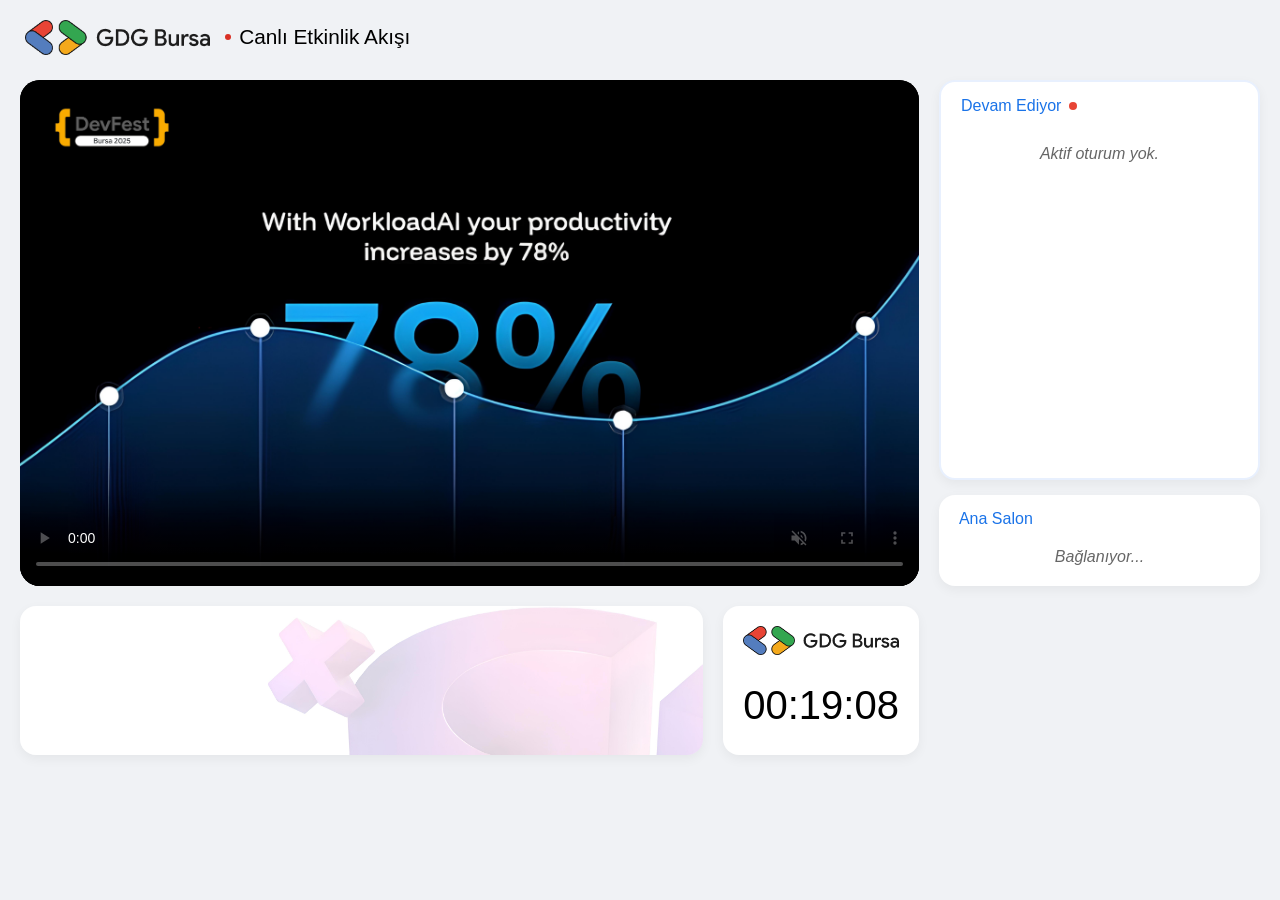
<file: frontend/index.html>
<!DOCTYPE html>
<html lang="tr">

<head>
    <meta charset="UTF-8">
    <meta name="viewport" content="width=device-width, initial-scale=1.0">
    <title>DevTV</title>
    <link rel="icon" href='data:image/svg+xml,<svg xmlns="http://www.w3.org/2000/svg" viewBox="0 0 16.73 9.25"><defs><style>.cls-1{fill:%23f1a820;}.cls-2{fill:%23141414;}.cls-3{fill:%23e84535;}.cls-4{fill:%2335a64d;}.cls-5{fill:%23547ec0;}</style></defs><g><rect class="cls-3" x="-.3" y="1.49" width="8.2" height="3.54" rx="1.77" ry="1.77" transform="translate(-1.19 2.83) rotate(-35.7)"/><path class="cls-2" d="M1.91,6.53c-.59,0-1.18-.28-1.55-.79-.61-.85-.42-2.05.44-2.66L4.58.36c.85-.61,2.05-.42,2.66.44h0c.3.41.42.92.33,1.42-.08.5-.36.94-.77,1.24l-3.78,2.72c-.34.24-.72.36-1.11.36ZM5.68.27c-.33,0-.66.1-.95.31L.95,3.29c-.73.53-.9,1.55-.37,2.28.53.73,1.55.9,2.28.37l3.78-2.72c.35-.26.59-.63.66-1.06.07-.43-.03-.86-.29-1.22h0c-.32-.44-.82-.68-1.33-.68Z"/><rect class="cls-5" x="2.03" y="1.88" width="3.54" height="8.2" rx="1.77" ry="1.77" transform="translate(-3.28 5.57) rotate(-54.3)"/><path class="cls-2" d="M5.68,9.25c-.39,0-.77-.12-1.11-.36L.79,6.17C-.06,5.56-.26,4.36.36,3.51H.36c.61-.85,1.81-1.05,2.66-.44l3.78,2.72c.41.3.69.74.77,1.24.08.5-.04,1.01-.33,1.42-.37.52-.96.79-1.55.79ZM.58,3.67h0c-.53.73-.36,1.76.37,2.28l3.78,2.72c.73.53,1.76.36,2.28-.37.26-.35.36-.79.29-1.22s-.3-.81-.66-1.06l-3.78-2.72c-.73-.53-1.76-.36-2.28.37Z"/><rect class="cls-1" x="8.84" y="4.21" width="8.2" height="3.54" rx="1.77" ry="1.77" transform="translate(-1.06 8.67) rotate(-35.7)"/><path class="cls-2" d="M11.05,9.25c-.59,0-1.18-.28-1.55-.79-.3-.41-.42-.92-.33-1.42.08-.5.36-.94.77-1.24l3.78-2.72c.41-.3.92-.42,1.42-.33.5.08.94.36,1.24.77.61.85.42,2.05-.44,2.66l-3.78,2.72c-.34.24-.72.36-1.11.36ZM14.82,2.99c-.34,0-.67.11-.95.31l-3.78,2.72c-.35.26-.59.63-.66,1.06s.03.86.29,1.22c.53.73,1.55.9,2.28.37l3.78-2.72c.73-.53.9-1.55.37-2.28h0c-.26-.35-.63-.59-1.06-.66-.09-.01-.18-.02-.27-.02Z"/><rect class="cls-4" x="11.17" y="-.84" width="3.54" height="8.2" rx="1.77" ry="1.77" transform="translate(2.74 11.86) rotate(-54.3)"/><path class="cls-2" d="M14.82,6.53c-.4,0-.78-.12-1.11-.36l-3.78-2.72c-.41-.3-.69-.74-.77-1.24-.08.5.04-1.01.33-1.42h0c.61-.85,1.81-1.05,2.66-.44l3.78,2.72c.85.61,1.05,1.81.44,2.66-.3.41-.74.69-1.24.77-.1.02-.21.03-.31.03ZM9.72.95c-.26.35-.36.79-.29,1.22s.3.81.66,1.06l3.78,2.72c.35.26.79.36,1.22.29.43-.07.81-.3,1.06-.66.53-.73.36-1.76-.37-2.28l-3.78-2.72c-.73-.53-1.76-.36-2.28.37h0Z"/></g></svg>'>

    <style>
        /* =======================================================
           1. GENEL STİLLER (RESET & FONT)
           ======================================================= */
        * {
            box-sizing: border-box;
            margin: 0;
            padding: 0;
        }

        body {
            background-color: #f0f2f5;
            font-family: 'Google Sans', 'Product Sans', 'Roboto', sans-serif;
            color: #333;
            padding: 20px;
            display: flex;
            justify-content: center;
        }

        .dashboard-container {
            width: 100%;
            max-width: 1400px;
            display: flex;
            flex-direction: column;
            gap: 20px;
        }

        .card {
            background-color: #ffffff;
            border-radius: 16px;
            padding: 20px;
            box-shadow: 0 4px 12px rgba(0, 0, 0, 0.05);
        }

        /* =======================================================
           2. BAŞLIK (HEADER) - MASAÜSTÜ VE MOBİL İÇİN
           ======================================================= */
        .app-header {
            display: flex;
            align-items: center;
            gap: 15px;
            /* Logo ve yazı arası boşluk */
            width: 100%;
            padding: 0 5px;
            margin-bottom: 5px;
        }

        .header-logo {
            height: 35px;
            /* Masaüstünde biraz daha büyük olabilir */
            width: auto;
            object-fit: contain;
            display: block;
        }

        .header-text {
            display: flex;
            align-items: center;
            font-size: 1.3rem;
            font-weight: 500;
            color: #000;
            margin: 0;
            gap: 8px;
            line-height: 1;
            /* Dikey hizalamayı iyileştirmek için */
        }

        .mobile-footer {
            display: none;
            justify-content: center;
            padding-top: 15px;
        }

        .mobile-footer img {
            height: 50px;
            width: auto;
            object-fit: contain;
            opacity: 0.7;
        }

        /* =======================================================
           3. ANA YAPI (GRID) - MASAÜSTÜ
           ======================================================= */
        .top-section {
            grid-template-columns: 2.8fr 1fr;
            display: grid;
            gap: 20px;
            height: auto;
            align-items: flex-start;
            margin-top: 0;
            /* Header geldiği için margin'e gerek kalmayabilir */
        }

        /* =======================================================
           4. VİDEO BÖLÜMÜ
           ======================================================= */
        .main-video-card {
            background-color: #000;
            border-radius: 20px;
            overflow: hidden;
            position: relative;
            display: flex;
            flex-direction: column;
            width: 100%;
            /* Genişlik %100 */
            height: auto;
            /* Yükseklik otomatik */
            aspect-ratio: 16 / 9;
            /* 16:9 Oranını Koru */
            grid-column: 1 / 2;
            grid-row: 1 / 2;
        }

        .devfest-logo-overlay {
            position: absolute;
            top: 25px;
            left: 30px;
            z-index: 10;
        }

        .devfest-logo-overlay img {
            height: 45px;
            width: auto;
            object-fit: contain;
        }

        .video-player-wrapper {
            width: 100%;
            height: 100%;
            background: #000;
            display: flex;
            align-items: center;
            justify-content: center;
        }

        .styled-video-player {
            width: 100%;
            height: 100%;
            object-fit: contain;
            /* Videoyu sığdır */
        }

        /* =======================================================
           5. SİDEBAR (OTURUMLAR)
           ======================================================= */
        .sidebar {
            display: flex;
            flex-direction: column;
            gap: 15px;
            height: auto;
            /* İÇERİK KADAR UZASIN */
            width: 100%;
            overflow: visible;
            grid-row: 1 / 3;
            grid-column: 2 / 3;
        }

        /* --- Animasyonlar --- */
        .fade-in {
            animation: fadeIn 0.5s ease-in-out;
        }

        @keyframes fadeIn {
            from {
                opacity: 0;
                transform: translateY(10px);
            }

            to {
                opacity: 1;
                transform: translateY(0);
            }
        }

        .slide-out-right {
            opacity: 0;
            transform: translateX(30px);
            transition: all 0.5s ease-in-out;
        }

        .slide-in-start {
            opacity: 0;
            transform: translateX(30px);
        }

        .slide-in-end {
            opacity: 1;
            transform: translateX(0);
            transition: all 0.5s ease-in-out;
        }

        .status-header {
            display: flex;
            align-items: center;
            gap: 8px;
            color: #1a73e8;
            font-weight: 500;
            padding: 15px 20px 10px 20px;
            flex-shrink: 0;
            margin-bottom: 0;
            transition: color 0.3s;
        }

        .status-header.upcoming-mode {
            color: #1a73e8;
        }

        .status-dot {
            width: 8px;
            height: 8px;
            background-color: #e74435;
            border-radius: 50%;
        }

        .status-dot.upcoming-dot {
            background-color: #368cdc;
        }

        .pulse-animation {
            animation: pulse-fade 2s infinite ease-in-out;
        }

        @keyframes pulse-fade {
            0% {
                opacity: 1;
                transform: scale(1);
            }

            50% {
                opacity: 0.3;
                transform: scale(0.85);
            }

            100% {
                opacity: 1;
                transform: scale(1);
            }
        }

        .mobile-status-dot {
            background-color: #d93025;
            width: 6px;
            height: 6px;
        }

        /* Dinamik Liste Kutusu */
        .dynamic-sessions-box {
            padding: 0;
            display: flex;
            flex-direction: column;
            border: 2px solid #e8f0fe;
            min-height: 400px;
            /* Minimum yükseklik korunur */
            height: auto;
            /* İÇERİK ARTARSA UZASIN */
            transition: border-color 0.3s;
            overflow: visible;
            /* TAŞMAYA İZİN VER (GİZLEME) */
        }

        .dynamic-sessions-box.upcoming-mode {
            border-color: #e8f0fe;
        }

        .card-divider {
            border: none;
            border-top: 1px solid #eee;
            margin: 0 20px;
        }

        /* Sabit Ana Sahne Kartı - BEYAZ TASARIM */
        .main-hall-card {
            padding: 0;
            display: flex;
            flex-direction: column;
            border: none;
            margin-top: auto;
            /* Eğer üstteki kutu kısaysa bile bunu aşağı itmez, ama esnek yapıda çalışır */
        }

        .main-hall-header {
            padding: 15px 20px 0px 20px;
            /* Alt boşluk azaltıldı (0px) */
            font-size: 1rem;
            font-weight: 500;
            color: #1a73e8;
            display: flex;
            align-items: center;
            gap: 8px;
            background-color: transparent;
            border: none;
        }

        .side-card {
            position: relative;
            display: flex;
            align-items: center;
            justify-content: space-between;
            padding: 15px 20px;
            width: 100%;
        }

        /* Ana Sahne içindeki side-card için özel ayar (Boşluğu kapatmak için) */
        .main-hall-card .side-card {
            padding-top: 5px;
            /* Üst boşluk azaltıldı */
        }

        .dynamic-sessions-box .side-card {
            box-shadow: none;
            background: transparent;
            border-radius: 0;
            border: none;
            min-height: 100px;
        }

        .card-info {
            display: flex;
            flex-direction: column;
            gap: 4px;
            flex-grow: 1;
            padding-right: 15px;
        }

        .meta-tag {
            font-size: 0.9rem;
            color: #1a73e8;
            font-weight: 600;
        }

        .meta-tag.active-tag {
            color: #1a73e8;
        }

        .side-card h4 {
            font-size: 1.05rem;
            font-weight: 600;
            margin: 2px 0;
            line-height: 1.3;
        }

        /* GÜNCELLEME: Konu başlığı kısıtlaması kaldırıldı.
           Artık 2 satırla sınırlı değil, ne kadar uzunsa o kadar yer kaplayacak.
        */
        .desc {
            font-size: 0.85rem;
            color: #666;
            margin-bottom: 5px;
            
            /* KISITLAMA İPTAL EDİLDİ */
            /* display: -webkit-box; */
            /* -webkit-line-clamp: 2; */
            /* -webkit-box-orient: vertical; */
            /* overflow: hidden; */
        }

        .speaker-area {
            display: flex;
            flex-direction: column;
            align-items: center;
            position: relative;
            flex-shrink: 0;
        }

        /* --- PROFİL FOTOĞRAFI DÜZENLEMESİ --- */
        .speaker-img {
            width: 70px;
            height: 70px;
            border-radius: 50%;
            /* Kare varsayılan */
            object-fit: cover;
            /* Resmi sığdır, kesme yapma */
            box-shadow: none;
            /* Gölgeyi kaldırdık */
            margin-bottom: 0;
            background-color: transparent;
            /* Arkaplanı şeffaf yaptık */

            /* --- İSTEDİĞİNDE YUVARLAK YAPMAK İÇİN AŞAĞIDAKİ YORUMU KALDIRIP KULLANABİLİRSİN --- */
            /*
            border-radius: 50%;
            object-fit: cover;
            */
        }

        .time-btn {
            border: none;
            padding: 4px 10px;
            border-radius: 20px;
            font-size: 0.7rem;
            font-weight: 500;
            color: white;
            cursor: default;
            white-space: nowrap;
            position: absolute;
            bottom: -5px;
            left: 50%;
            transform: translateX(-50%);
            z-index: 5;
            box-shadow: 0 2px 4px rgba(0, 0, 0, 0.2);
        }

        .blue-btn {
            background-color: #1a73e8;
        }

        .olive-btn {
            background-color: #9cab12;
        }

        /* =======================================================
           6. SPONSORLAR VE ORGANİZATÖR BÖLÜMÜ
           ======================================================= */
        .sponsors-group {
            grid-column: 1 / 2;
            grid-row: 2 / 3;
            display: grid;
            grid-template-columns: 4fr 1fr;
            gap: 20px;
            margin-top: 0;
            /* Çakışmayı önlemek için negatif margin kaldırıldı */
        }

        .sponsors-card,
        .organizer-card {
            display: flex;
            flex-direction: column;
            justify-content: space-between;
            align-items: center;
            padding-top: 20px;
            padding-bottom: 20px;
        }

        .sponsors-card {
            overflow: hidden;
            padding: 0;
            background-image: url('sponsor-bg.jpeg');
            background-size: cover;
            background-position: center;
            background-repeat: no-repeat;
            background-color: transparent;
            display: flex;
            align-items: center;
            justify-content: center;
        }

        .slider-container {
            width: 100%;
            overflow: hidden;
            position: relative;
        }

        .slider-track {
            display: flex;
            width: max-content;
            gap: 40px;
            /* Döngü Animasyonu */
            animation: scroll 60s linear infinite;
            /* Süreyi biraz uzattım daha yavaş aksın */
        }

        .slider-track:hover {
            animation-play-state: paused;
        }

        .slide {
            display: flex;
            align-items: center;
            justify-content: center;
        }

        /* Link sarmalayıcısı için stil: Resmin ortalanmasını koru */
        .slide a {
            display: flex;
            align-items: center;
            justify-content: center;
            text-decoration: none;
        }

        .slide img {
            height: 50px;
            /* Logo yüksekliği küçültüldü */
            width: auto;
            max-width: 150px;
            /* Çok geniş logolar için limit eklendi */
            object-fit: contain;
            border-radius: 6px;
            box-shadow: 0 2px 4px rgba(0, 0, 0, 0.05);
        }

        @keyframes scroll {
            0% {
                transform: translateX(0);
            }

            100% {
                transform: translateX(-50%);
            }
        }

        .organizer-card {
            padding: 10px 20px;
        }

        .organizer-card img {
            max-width: 100%;
            height: auto;
            max-height: 50px;
            object-fit: contain;
            margin: 10px 0;
        }

        .current-time {
            font-family: 'Google Sans', 'Product Sans', 'Roboto', sans-serif;
            font-size: 2.5rem;
            font-weight: 500;
            color: #000;
            line-height: 1.5;
            margin: 10px 0;
        }

        .empty-message {
            padding: 20px;
            color: #666;
            text-align: center;
            width: 100%;
            font-style: italic;
        }

        /* =======================================================
           7. RESPONSIVE TASARIM (1024px Altı)
           ======================================================= */
        @media (max-width: 1024px) {
            .dashboard-container {
                padding: 10px;
                gap: 15px;
            }

            .mobile-footer {
                display: flex;
            }

            .app-header {
                /* Mobilde de aynı stil korunabilir, margin ayarlanabilir */
                margin-top: 0;
                margin-bottom: 5px;
                padding: 0 10px;
            }

            .header-logo {
                height: 30px;
            }

            .header-text {
                font-size: 1.2rem;
            }

            .top-section {
                grid-template-columns: 1fr;
                height: auto;
                gap: 15px;
                margin-top: 0;
            }

            .main-video-card {
                display: none;
            }

            /* Sidebar - GÜNCELLENMİŞ */
            .sidebar {
                display: flex;
                flex-direction: column;
                gap: 15px;

                /* height: auto; diyerek içeriği kadar yer kaplamasını sağlıyoruz */
                height: auto;

                width: 100%;
                grid-row: 1 / 3;
                grid-column: 2 / 3;

                /* Grid içinde içeriğin dikeyde hizalanması için */
                align-self: start;
            }

            .sponsors-group {
                display: none;
            }
        }
    </style>
</head>

<body>
    <div class="dashboard-container">

        <!-- Header Artık Hem Masaüstü Hem Mobilde Görünür -->
        <header class="app-header">
            <img src="gdg-logo.png" alt="GDG Bursa Logo" class="header-logo">

            <div class="header-text">
                <div class="status-dot pulse-animation mobile-status-dot"></div>
                Canlı Etkinlik Akışı
            </div>
        </header>

        <div class="top-section">

            <!-- Video Alanı -->
            <main class="main-video-card">
                <div class="devfest-logo-overlay">
                    <img src="devfest-icon.png" alt="DevFest Bursa Logo" />
                </div>
                <div class="video-player-wrapper">
                    <!-- Video kaynağı JS ile atanacak -->
                    <video id="mainVideoPlayer" class="styled-video-player" poster="arkaplan.png" controls autoplay
                        muted>
                        Tarayıcınız video etiketini desteklemiyor.
                    </video>
                </div>
            </main>

            <!-- Sağ Sidebar (Dinamik + Sabit) -->
            <aside class="sidebar">

                <!-- 1. Bölüm: Dönen Dinamik Liste (Devam Edenler / Sırada) -->
                <div class="card dynamic-sessions-box" id="dynamicBox">
                    <div class="status-header" id="dynamicHeader">
                        <span>Yükleniyor...</span>
                        <div class="status-dot"></div>
                    </div>

                    <div id="dynamicListContainer">
                        <div class="empty-message">Veri bekleniyor...</div>
                    </div>
                </div>

                <!-- 2. Bölüm: Sabit Ana Sahne Kartı (Beyaz Tasarım) -->
                <div class="card main-hall-card">
                    <div class="main-hall-header" id="mainHallHeader">
                        Ana Salon
                    </div>
                    <div id="mainHallContent">
                        <div class="empty-message">Bağlanıyor...</div>
                    </div>
                </div>

            </aside>

            <!-- Sponsorlar ve Saat -->
            <div class="sponsors-group">

                <div class="card sponsors-card">
                    <div class="slider-container">
                        <!-- JS ile doldurulacak -->
                        <div class="slider-track" id="sponsorTrack">
                        </div>
                    </div>
                </div>

                <div class="card organizer-card">
                    <img src="gdg-logo.png" alt="GDG Bursa Logo">
                    <span id="currentTime" class="current-time"></span>
                </div>
            </div>

        </div>

        <footer class="mobile-footer">
            <img src="devfest-icon.png" alt="DevFest Logo">
        </footer>

    </div>

    <script>
        // API ve WebSocket Ayarları
        const WS_BASE_URL = 'ws://localhost:2012';
        const API_BASE_URL = 'http://localhost:2012';

        let videoQueue = [];
        let currentVideoIndex = 0;

        // --- GLOBAL VERİ DEPOLARI ---
        let store = {
            activeSessions: [],
            upcomingSessions: [],
            mainHall: null,
            hall5: null // ID 5 verisi için yer tutucu
        };

        // --- GÖRÜNÜM KONTROLÜ ---
        let rotationState = 'active';
        const ROTATION_INTERVAL = 10000; // 30 Saniye

        function getImageUrl(path) {
            if (!path) return 'https://via.placeholder.com/150?text=GDG+Bursa';
            if (path.startsWith('http')) return path;

            let localPath = path;
            localPath = localPath.replace('/punlic/', '/public/');
            if (localPath.includes('/faciliators/')) {
                localPath = localPath.replace('/faciliators/', '/faciliator/');
            }
            if (localPath.startsWith('/')) {
                localPath = '.' + localPath;
            }
            return localPath;
        }

        function formatTime(isoString) {
            if (!isoString) return "";
            const date = new Date(isoString);
            return date.toLocaleTimeString('tr-TR', { hour: '2-digit', minute: '2-digit' });
        }

        // ===================================================
        // 1. WEBSOCKET BAĞLANTI YÖNETİCİSİ
        // ===================================================
        function connectWebSocket(endpoint, onMessageCallback) {
            const wsUrl = `${WS_BASE_URL}${endpoint}`;
            let socket = new WebSocket(wsUrl);

            socket.onopen = () => console.log(`WS Bağlandı: ${endpoint}`);

            socket.onmessage = (event) => {
                try {
                    const data = JSON.parse(event.data);
                    onMessageCallback(data);
                } catch (e) {
                    console.error("WS JSON Parse Hatası:", e);
                }
            };

            socket.onclose = () => {
                console.warn(`WS Koptu: ${endpoint}. Tekrar deneniyor...`);
                setTimeout(() => connectWebSocket(endpoint, onMessageCallback), 3000);
            };

            socket.onerror = (error) => {
                console.error(`WS Hatası (${endpoint}):`, error);
                socket.close();
            };
        }

        // ===================================================
        // 2. ANA SAHNE (SABİT KART) MANTIĞI
        // ===================================================

        let lastMainHallKey = null; // Durum değişikliğini takip etmek için

        // Endpoint: /ws/1/current
        function handleMainHallData(data) {
            const container = document.getElementById('mainHallContent');
            const headerTitle = document.getElementById('mainHallHeader');
            const slot = data.current_slot;

            // 1. Başlığı API'den gelen veriyle güncelle
            if (headerTitle) {
                headerTitle.textContent = data.workshop_name || 'Ana Salon';
            }

            // 2. Benzersiz bir anahtar oluştur (ID'ye göre)
            // Böylece sadece konuşmacı/oturum değiştiğinde render işlemi yaparız.
            let currentKey = "";
            if (slot) {
                // Aktif slot varsa "active-ID" formatında key
                currentKey = "active-" + slot.slot_id;
            } else if (data.next_slot) {
                // Sırada slot varsa "next-ID" formatında key
                currentKey = "next-" + data.next_slot.slot_id;
            } else {
                // Hiçbir şey yoksa
                currentKey = "empty";
            }

            // 3. Eğer içerik (key) aynıysa, DOM'u güncelleme. 
            // Bu sayede animasyon (fade-in) tekrar tekrar çalışmaz.
            if (currentKey === lastMainHallKey) return;

            // Yeni durumu kaydet
            lastMainHallKey = currentKey;

            if (slot) {
                const timeRange = `${formatTime(slot.slot_start)}-${formatTime(slot.slot_end)}`;

                // Standart beyaz kart görünümü
                container.innerHTML = `
                    <div class="side-card fade-in">
                        <div class="card-info">
                            <!-- Başlık yukarı taşındığı için buradan kaldırıldı -->
                            <h4>${slot.faciliator.name}</h4>
                            <p class="desc">${slot.faciliator.topic || ''}</p>
                        </div>
                        <div class="speaker-area">
                            <img src="${getImageUrl(slot.faciliator.photograph)}" class="speaker-img">
                            <button class="time-btn blue-btn">${timeRange}</button>
                        </div>
                    </div>
                 `;
            } else if (data.next_slot) {
                container.innerHTML = `
                    <div class="side-card fade-in">
                        <div class="card-info">
                             <span class="meta-tag" style="color:#666;">Şu an boş</span>
                            <h4 style="color:#666;">Sırada: ${data.next_slot.faciliator.name}</h4>
                            <p class="desc">${data.next_slot.faciliator.topic || ''}</p>
                        </div>
                        <div class="speaker-area">
                             <img src="${getImageUrl(data.next_slot.faciliator.photograph)}" class="speaker-img" style="filter:grayscale(100%);">
                            <button class="time-btn olive-btn">${formatTime(data.next_slot.slot_start)}</button>
                        </div>
                    </div>
                `;
            } else {
                container.innerHTML = '<div class="empty-message">Oturum bilgisi yok</div>';
            }
        }

        // ===================================================
        // 2.1 ID 5 VERİSİNİ YÖNETME (Ekrana basmıyoruz, sadece alıyoruz)
        // ===================================================
        function handleHall5Data(data) {
            // Veriyi store'a kaydediyoruz, gerekirse ilerde kullanılabilir.
            store.hall5 = data;
            console.log("ID 5 Data received:", data);
        }

        // ===================================================
        // 3. DİNAMİK LİSTE (ROTATION) MANTIĞI
        // ===================================================

        function handleActiveData(data) {
            if (data.active_workshops) {
                store.activeSessions = data.active_workshops;
                // Veri geldiğinde eğer şu an bu moddaysak güncelle, 
                // ama animasyonu bozmamak için rotationState'e güveniyoruz.
                // Eğer liste boşsa ve yeni dolduysa çizilebilir.
            }
        }

        function handleUpcomingData(data) {
            if (data.upcoming_slots) {
                store.upcomingSessions = data.upcoming_slots;
            }
        }

        // Listeyi çizdiren fonksiyon (Animasyonsuz, sadece DOM basar)
        function drawListToDOM() {
            const container = document.getElementById('dynamicListContainer');
            const headerBox = document.getElementById('dynamicBox');
            const headerTitle = document.getElementById('dynamicHeader');

            container.innerHTML = '';

            if (rotationState === 'active') {
                headerBox.classList.remove('upcoming-mode');
                headerTitle.classList.remove('upcoming-mode');
                headerTitle.innerHTML = `Devam Ediyor <div class="status-dot pulse-animation"></div>`;

                // --- DEĞİŞİKLİK BURADA: LIMIT KALDIRILDI ---
                // Eskiden: const list = store.activeSessions.slice(0, 4);
                // Şimdi: Limit yok, hepsi gelsin.
                const list = store.activeSessions;

                if (list.length > 0) {
                    list.forEach((item, index) => {
                        // FİLTRELEME BURADA: ID 5 listede gösterilmeyecek
                        if (item.workshop_id == 5) return;

                        const slot = item.slot;

                        const html = `
                        <div class="side-card">
                            <div class="card-info">
                                <span class="meta-tag">${item.workshop_name}</span>
                                <h4>${slot.faciliator.name}</h4>
                                <p class="desc">${slot.faciliator.topic || ''}</p>
                            </div>
                            <div class="speaker-area">
                                <img src="${getImageUrl(slot.faciliator.photograph)}" class="speaker-img" onerror="this.src='https://via.placeholder.com/80'">
                                <button class="time-btn blue-btn">${formatTime(slot.slot_start)}-${formatTime(slot.slot_end)}</button>
                            </div>
                        </div>
                        ${index < list.length - 1 ? '<hr class="card-divider">' : ''}
                        `;
                        container.innerHTML += html;
                    });
                } else {
                    container.innerHTML = '<div class="empty-message">Aktif oturum yok.</div>';
                }

            } else {
                // Upcoming
                headerBox.classList.add('upcoming-mode');
                headerTitle.classList.add('upcoming-mode');
                headerTitle.innerHTML = `Sıradaki Oturumlar <div class="status-dot upcoming-dot"></div>`;

                // --- DEĞİŞİKLİK BURADA: LIMIT KALDIRILDI (VEYA ARTIRILDI) ---
                // Eskiden: const list = store.upcomingSessions.slice(0, 4);
                // Şimdi: Maksimum 20 göster (neredeyse limitsiz)
                const list = store.upcomingSessions.slice(0, 20);

                if (list.length > 0) {
                    list.forEach((slot, index) => {
                        // Eğer upcoming verisinde workshop_id varsa burada da filtrelemek gerekebilir
                        // Ancak şimdilik sadece active kısmında kesin id 1 ve 5 var.

                        const html = `
                        <div class="side-card">
                            <div class="card-info">
                                <span class="meta-tag active-tag">${slot.workshop_name}</span>
                                <h4>${slot.faciliator.name}</h4>
                                <p class="desc">${slot.faciliator.topic || ''}</p>
                            </div>
                            <div class="speaker-area">
                                <img src="${getImageUrl(slot.faciliator.photograph)}" class="speaker-img" onerror="this.src='https://via.placeholder.com/80'">
                                <button class="time-btn olive-btn">${formatTime(slot.slot_start)}</button>
                            </div>
                        </div>
                        ${index < list.length - 1 ? '<hr class="card-divider">' : ''}
                        `;
                        container.innerHTML += html;
                    });
                } else {
                    container.innerHTML = '<div class="empty-message">Gelecek oturum bulunamadı.</div>';
                }
            }
        }

        // Rotasyon ve Animasyon Yönetimi
        function startRotationLoop() {
            const container = document.getElementById('dynamicListContainer');

            // İlk çizim
            drawListToDOM();

            setInterval(() => {
                // 1. Sağa doğru Fade Out
                container.classList.remove('slide-in-end');
                container.classList.add('slide-out-right');

                // 2. Animasyon bitince (500ms) veriyi değiştir ve geri gel
                setTimeout(() => {
                    // State değiştir
                    rotationState = (rotationState === 'active') ? 'upcoming' : 'active';

                    // DOM'u güncelle (Görünmezken)
                    drawListToDOM();

                    // Hazırlık: Soldan (veya sağdan) giriş pozisyonuna al
                    // Burada tekrar sağdan gelmesini istediğimiz için:
                    // slide-out-right zaten sağa öteledi.
                    // Şimdi içeriği değiştirdik, tekrar görünür yapmak için 'slide-in-end' ekleyeceğiz ama
                    // önce sınıfı resetleyip 'slide-in-start' (başlangıç) durumuna getirmemiz lazım.

                    container.classList.remove('slide-out-right');
                    container.classList.add('slide-in-start');

                    // Tarayıcının render etmesi için minik bir gecikme (frame atlatma)
                    requestAnimationFrame(() => {
                        requestAnimationFrame(() => {
                            container.classList.remove('slide-in-start');
                            container.classList.add('slide-in-end');
                        });
                    });

                }, 500); // CSS transition süresi ile eşleşmeli

            }, ROTATION_INTERVAL);
        }

        // ===================================================
        // 4. SPONSORLAR
        // ===================================================
        function handleSponsorsData(data) {
            const track = document.getElementById('sponsorTrack');
            track.innerHTML = '';
            videoQueue = [];

            if (data.sponsors && data.sponsors.length > 0) {
                // Sponsor listesinin HTML'ini oluştur
                const sponsorsHtml = data.sponsors.map(sponsor => {
                    if (sponsor.advertise_video) videoQueue.push(getImageUrl(sponsor.advertise_video));

                    let content = `<img src="${getImageUrl(sponsor.logo)}" alt="Sponsor">`;
                    if (sponsor.website) {
                        content = `<a href="${sponsor.website}" target="_blank">${content}</a>`;
                    }

                    return `
                        <div class="slide">
                            ${content}
                        </div>
                    `;
                }).join('');

                // Sonsuz döngü (infinite scroll) efekti için:
                // İçeriği ekrana sığacak ve taşacak kadar ÇOK kez kopyala.
                // 50px logo + 40px gap = ~90px. 
                // Full HD ekran 1920px. 20 tane yeterli olur ama garanti olsun diye 12 set kopyalıyoruz.
                // Bu sayede CSS translateX(-50%) animasyonu devreye girdiğinde asla boşluk görünmez.

                const repeatCount = 12;
                track.innerHTML = new Array(repeatCount).fill(sponsorsHtml).join('');

                const player = document.getElementById('mainVideoPlayer');
                if (player.paused && videoQueue.length > 0 && !player.getAttribute('src')) {
                    playNextVideo(player);
                }
            }
        }

        function playNextVideo(player) {
            if (videoQueue.length > 0) {
                player.src = videoQueue[currentVideoIndex];
                player.play().catch(e => console.log("Autoplay blocked"));
                player.onended = () => {
                    currentVideoIndex = (currentVideoIndex + 1) % videoQueue.length;
                    playNextVideo(player);
                };
            }
        }

        // ===================================================
        // 5. BAŞLATMA
        // ===================================================
        function updateTime() {
            const now = new Date();
            const timeEl = document.getElementById('currentTime');
            if (timeEl) timeEl.textContent = now.toLocaleTimeString('tr-TR');
        }

        document.addEventListener('DOMContentLoaded', () => {
            console.log('DevFest 2025 Dynamic Dashboard Başlatıldı...');
            updateTime();
            setInterval(updateTime, 1000);

            connectWebSocket('/ws/sponsors', handleSponsorsData);
            connectWebSocket('/ws/current', handleActiveData);
            connectWebSocket('/ws/upcoming', handleUpcomingData);
            connectWebSocket('/ws/5/current', handleMainHallData);

            // İlk verilerin gelmesi için biraz bekle, sonra rotasyonu başlat
            setTimeout(startRotationLoop, 1000);
        });
    </script>
</body>

</html>
</file>
